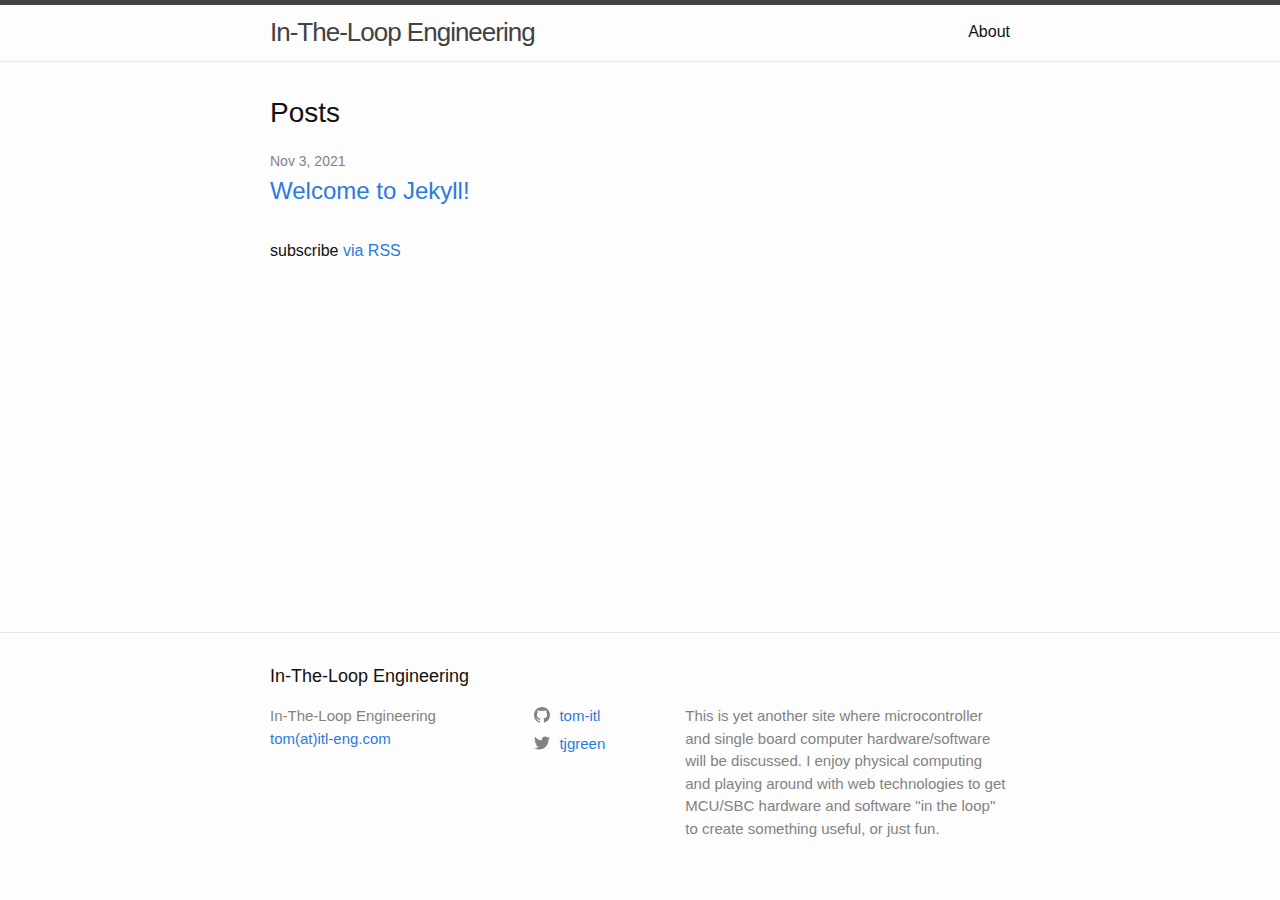
<file: index.html>
<!DOCTYPE html>
<html lang="en"><head>
  <meta charset="utf-8">
  <meta http-equiv="X-UA-Compatible" content="IE=edge">
  <meta name="viewport" content="width=device-width, initial-scale=1"><!-- Begin Jekyll SEO tag v2.7.1 -->
<title>In-The-Loop Engineering | This is yet another site where microcontroller and single board computer hardware/software will be discussed. I enjoy physical computing and playing around with web technologies to get MCU/SBC hardware and software “in the loop” to create something useful, or just fun.</title>
<meta name="generator" content="Jekyll v4.2.1" />
<meta property="og:title" content="In-The-Loop Engineering" />
<meta property="og:locale" content="en_US" />
<meta name="description" content="This is yet another site where microcontroller and single board computer hardware/software will be discussed. I enjoy physical computing and playing around with web technologies to get MCU/SBC hardware and software “in the loop” to create something useful, or just fun." />
<meta property="og:description" content="This is yet another site where microcontroller and single board computer hardware/software will be discussed. I enjoy physical computing and playing around with web technologies to get MCU/SBC hardware and software “in the loop” to create something useful, or just fun." />
<link rel="canonical" href="/" />
<meta property="og:url" content="/" />
<meta property="og:site_name" content="In-The-Loop Engineering" />
<meta name="twitter:card" content="summary" />
<meta property="twitter:title" content="In-The-Loop Engineering" />
<script type="application/ld+json">
{"description":"This is yet another site where microcontroller and single board computer hardware/software will be discussed. I enjoy physical computing and playing around with web technologies to get MCU/SBC hardware and software “in the loop” to create something useful, or just fun.","url":"/","@type":"WebSite","headline":"In-The-Loop Engineering","name":"In-The-Loop Engineering","@context":"https://schema.org"}</script>
<!-- End Jekyll SEO tag -->
<link rel="stylesheet" href="/assets/main.css"><link type="application/atom+xml" rel="alternate" href="/feed.xml" title="In-The-Loop Engineering" /></head>
<body><header class="site-header" role="banner">

  <div class="wrapper"><a class="site-title" rel="author" href="/">In-The-Loop Engineering</a><nav class="site-nav">
        <input type="checkbox" id="nav-trigger" class="nav-trigger" />
        <label for="nav-trigger">
          <span class="menu-icon">
            <svg viewBox="0 0 18 15" width="18px" height="15px">
              <path d="M18,1.484c0,0.82-0.665,1.484-1.484,1.484H1.484C0.665,2.969,0,2.304,0,1.484l0,0C0,0.665,0.665,0,1.484,0 h15.032C17.335,0,18,0.665,18,1.484L18,1.484z M18,7.516C18,8.335,17.335,9,16.516,9H1.484C0.665,9,0,8.335,0,7.516l0,0 c0-0.82,0.665-1.484,1.484-1.484h15.032C17.335,6.031,18,6.696,18,7.516L18,7.516z M18,13.516C18,14.335,17.335,15,16.516,15H1.484 C0.665,15,0,14.335,0,13.516l0,0c0-0.82,0.665-1.483,1.484-1.483h15.032C17.335,12.031,18,12.695,18,13.516L18,13.516z"/>
            </svg>
          </span>
        </label>

        <div class="trigger"><a class="page-link" href="/about/">About</a></div>
      </nav></div>
</header>
<main class="page-content" aria-label="Content">
      <div class="wrapper">
        <div class="home">
<h2 class="post-list-heading">Posts</h2>
    <ul class="post-list"><li><span class="post-meta">Nov 3, 2021</span>
        <h3>
          <a class="post-link" href="/jekyll/update/2021/11/03/welcome-to-jekyll.html">
            Welcome to Jekyll!
          </a>
        </h3></li></ul>

    <p class="rss-subscribe">subscribe <a href="/feed.xml">via RSS</a></p></div>

      </div>
    </main><footer class="site-footer h-card">
  <data class="u-url" href="/"></data>

  <div class="wrapper">

    <h2 class="footer-heading">In-The-Loop Engineering</h2>

    <div class="footer-col-wrapper">
      <div class="footer-col footer-col-1">
        <ul class="contact-list">
          <li class="p-name">In-The-Loop Engineering</li><li><a class="u-email" href="mailto:tom(at)itl-eng.com">tom(at)itl-eng.com</a></li></ul>
      </div>

      <div class="footer-col footer-col-2"><ul class="social-media-list"><li><a href="https://github.com/tom-itl"><svg class="svg-icon"><use xlink:href="/assets/minima-social-icons.svg#github"></use></svg> <span class="username">tom-itl</span></a></li><li><a href="https://www.twitter.com/tjgreen"><svg class="svg-icon"><use xlink:href="/assets/minima-social-icons.svg#twitter"></use></svg> <span class="username">tjgreen</span></a></li></ul>
</div>

      <div class="footer-col footer-col-3">
        <p>This is yet another site where microcontroller and single board computer hardware/software will be discussed. I enjoy physical computing and playing around with web technologies to get MCU/SBC hardware and software &quot;in the loop&quot; to create something useful,  or just fun.  </p>
      </div>
    </div>

  </div>

</footer>
</body>

</html>
</file>
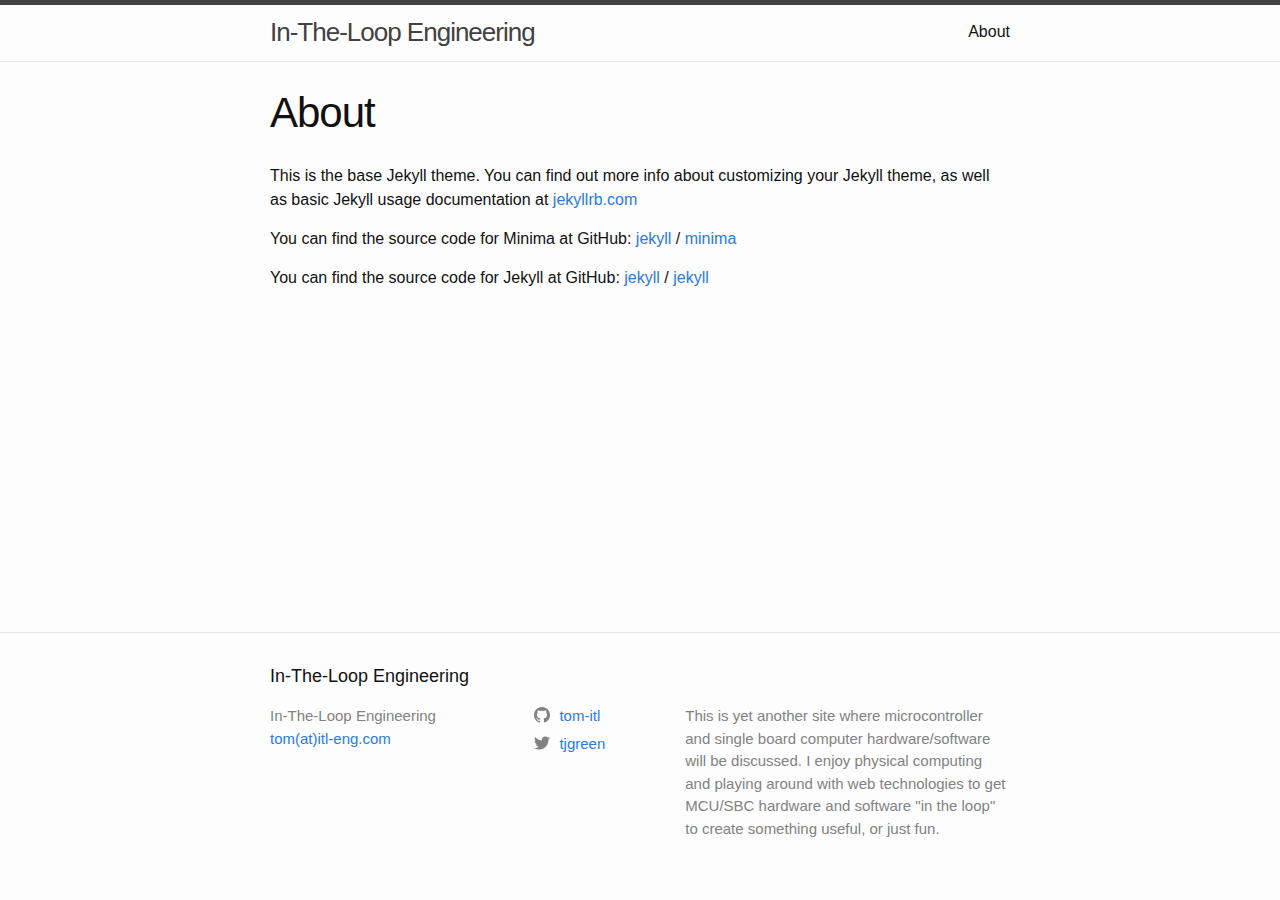
<file: about/index.html>
<!DOCTYPE html>
<html lang="en"><head>
  <meta charset="utf-8">
  <meta http-equiv="X-UA-Compatible" content="IE=edge">
  <meta name="viewport" content="width=device-width, initial-scale=1"><!-- Begin Jekyll SEO tag v2.7.1 -->
<title>About | In-The-Loop Engineering</title>
<meta name="generator" content="Jekyll v4.2.1" />
<meta property="og:title" content="About" />
<meta property="og:locale" content="en_US" />
<meta name="description" content="This is yet another site where microcontroller and single board computer hardware/software will be discussed. I enjoy physical computing and playing around with web technologies to get MCU/SBC hardware and software “in the loop” to create something useful, or just fun." />
<meta property="og:description" content="This is yet another site where microcontroller and single board computer hardware/software will be discussed. I enjoy physical computing and playing around with web technologies to get MCU/SBC hardware and software “in the loop” to create something useful, or just fun." />
<link rel="canonical" href="/about/" />
<meta property="og:url" content="/about/" />
<meta property="og:site_name" content="In-The-Loop Engineering" />
<meta name="twitter:card" content="summary" />
<meta property="twitter:title" content="About" />
<script type="application/ld+json">
{"description":"This is yet another site where microcontroller and single board computer hardware/software will be discussed. I enjoy physical computing and playing around with web technologies to get MCU/SBC hardware and software “in the loop” to create something useful, or just fun.","url":"/about/","@type":"WebSite","headline":"About","name":"In-The-Loop Engineering","@context":"https://schema.org"}</script>
<!-- End Jekyll SEO tag -->
<link rel="stylesheet" href="/assets/main.css"><link type="application/atom+xml" rel="alternate" href="/feed.xml" title="In-The-Loop Engineering" /></head>
<body><header class="site-header" role="banner">

  <div class="wrapper"><a class="site-title" rel="author" href="/">In-The-Loop Engineering</a><nav class="site-nav">
        <input type="checkbox" id="nav-trigger" class="nav-trigger" />
        <label for="nav-trigger">
          <span class="menu-icon">
            <svg viewBox="0 0 18 15" width="18px" height="15px">
              <path d="M18,1.484c0,0.82-0.665,1.484-1.484,1.484H1.484C0.665,2.969,0,2.304,0,1.484l0,0C0,0.665,0.665,0,1.484,0 h15.032C17.335,0,18,0.665,18,1.484L18,1.484z M18,7.516C18,8.335,17.335,9,16.516,9H1.484C0.665,9,0,8.335,0,7.516l0,0 c0-0.82,0.665-1.484,1.484-1.484h15.032C17.335,6.031,18,6.696,18,7.516L18,7.516z M18,13.516C18,14.335,17.335,15,16.516,15H1.484 C0.665,15,0,14.335,0,13.516l0,0c0-0.82,0.665-1.483,1.484-1.483h15.032C17.335,12.031,18,12.695,18,13.516L18,13.516z"/>
            </svg>
          </span>
        </label>

        <div class="trigger"><a class="page-link" href="/about/">About</a></div>
      </nav></div>
</header>
<main class="page-content" aria-label="Content">
      <div class="wrapper">
        <article class="post">

  <header class="post-header">
    <h1 class="post-title">About</h1>
  </header>

  <div class="post-content">
    <p>This is the base Jekyll theme. You can find out more info about customizing your Jekyll theme, as well as basic Jekyll usage documentation at <a href="https://jekyllrb.com/">jekyllrb.com</a></p>

<p>You can find the source code for Minima at GitHub:
<a href="https://github.com/jekyll">jekyll</a> /
<a href="https://github.com/jekyll/minima">minima</a></p>

<p>You can find the source code for Jekyll at GitHub:
<a href="https://github.com/jekyll">jekyll</a> /
<a href="https://github.com/jekyll/jekyll">jekyll</a></p>


  </div>

</article>

      </div>
    </main><footer class="site-footer h-card">
  <data class="u-url" href="/"></data>

  <div class="wrapper">

    <h2 class="footer-heading">In-The-Loop Engineering</h2>

    <div class="footer-col-wrapper">
      <div class="footer-col footer-col-1">
        <ul class="contact-list">
          <li class="p-name">In-The-Loop Engineering</li><li><a class="u-email" href="mailto:tom(at)itl-eng.com">tom(at)itl-eng.com</a></li></ul>
      </div>

      <div class="footer-col footer-col-2"><ul class="social-media-list"><li><a href="https://github.com/tom-itl"><svg class="svg-icon"><use xlink:href="/assets/minima-social-icons.svg#github"></use></svg> <span class="username">tom-itl</span></a></li><li><a href="https://www.twitter.com/tjgreen"><svg class="svg-icon"><use xlink:href="/assets/minima-social-icons.svg#twitter"></use></svg> <span class="username">tjgreen</span></a></li></ul>
</div>

      <div class="footer-col footer-col-3">
        <p>This is yet another site where microcontroller and single board computer hardware/software will be discussed. I enjoy physical computing and playing around with web technologies to get MCU/SBC hardware and software &quot;in the loop&quot; to create something useful,  or just fun.  </p>
      </div>
    </div>

  </div>

</footer>
</body>

</html>
</file>
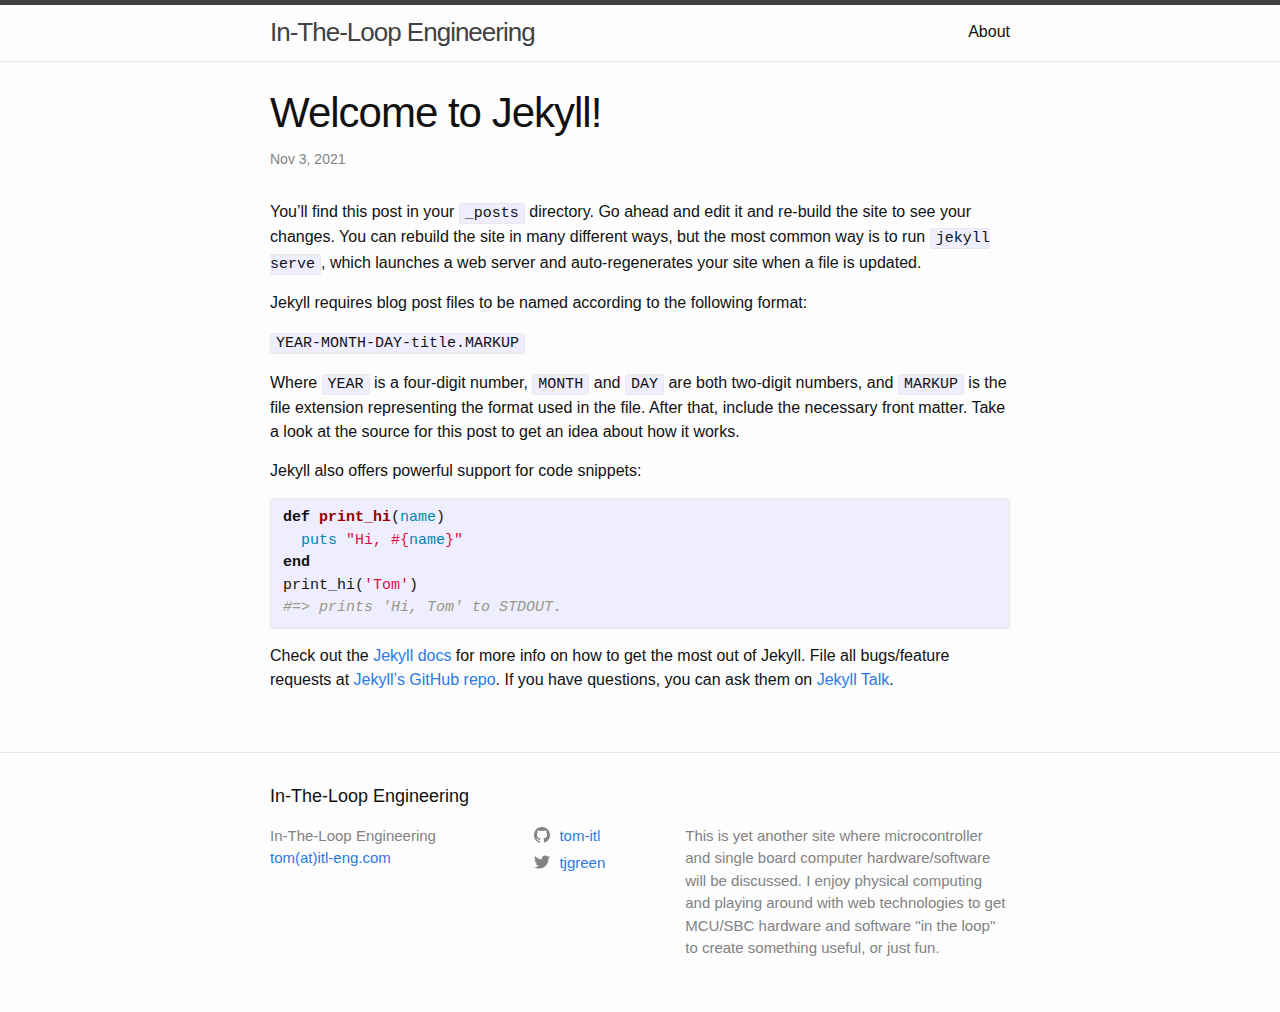
<file: jekyll/update/2021/11/03/welcome-to-jekyll.html>
<!DOCTYPE html>
<html lang="en"><head>
  <meta charset="utf-8">
  <meta http-equiv="X-UA-Compatible" content="IE=edge">
  <meta name="viewport" content="width=device-width, initial-scale=1"><!-- Begin Jekyll SEO tag v2.7.1 -->
<title>Welcome to Jekyll! | In-The-Loop Engineering</title>
<meta name="generator" content="Jekyll v4.2.1" />
<meta property="og:title" content="Welcome to Jekyll!" />
<meta property="og:locale" content="en_US" />
<meta name="description" content="You’ll find this post in your _posts directory. Go ahead and edit it and re-build the site to see your changes. You can rebuild the site in many different ways, but the most common way is to run jekyll serve, which launches a web server and auto-regenerates your site when a file is updated. Jekyll requires blog post files to be named according to the following format: YEAR-MONTH-DAY-title.MARKUP Where YEAR is a four-digit number, MONTH and DAY are both two-digit numbers, and MARKUP is the file extension representing the format used in the file. After that, include the necessary front matter. Take a look at the source for this post to get an idea about how it works. Jekyll also offers powerful support for code snippets: def print_hi(name) puts &quot;Hi, #{name}&quot; end print_hi(&#39;Tom&#39;) #=&gt; prints &#39;Hi, Tom&#39; to STDOUT. Check out the Jekyll docs for more info on how to get the most out of Jekyll. File all bugs/feature requests at Jekyll’s GitHub repo. If you have questions, you can ask them on Jekyll Talk." />
<meta property="og:description" content="You’ll find this post in your _posts directory. Go ahead and edit it and re-build the site to see your changes. You can rebuild the site in many different ways, but the most common way is to run jekyll serve, which launches a web server and auto-regenerates your site when a file is updated. Jekyll requires blog post files to be named according to the following format: YEAR-MONTH-DAY-title.MARKUP Where YEAR is a four-digit number, MONTH and DAY are both two-digit numbers, and MARKUP is the file extension representing the format used in the file. After that, include the necessary front matter. Take a look at the source for this post to get an idea about how it works. Jekyll also offers powerful support for code snippets: def print_hi(name) puts &quot;Hi, #{name}&quot; end print_hi(&#39;Tom&#39;) #=&gt; prints &#39;Hi, Tom&#39; to STDOUT. Check out the Jekyll docs for more info on how to get the most out of Jekyll. File all bugs/feature requests at Jekyll’s GitHub repo. If you have questions, you can ask them on Jekyll Talk." />
<link rel="canonical" href="/jekyll/update/2021/11/03/welcome-to-jekyll.html" />
<meta property="og:url" content="/jekyll/update/2021/11/03/welcome-to-jekyll.html" />
<meta property="og:site_name" content="In-The-Loop Engineering" />
<meta property="og:type" content="article" />
<meta property="article:published_time" content="2021-11-03T22:06:40-07:00" />
<meta name="twitter:card" content="summary" />
<meta property="twitter:title" content="Welcome to Jekyll!" />
<script type="application/ld+json">
{"mainEntityOfPage":{"@type":"WebPage","@id":"/jekyll/update/2021/11/03/welcome-to-jekyll.html"},"description":"You’ll find this post in your _posts directory. Go ahead and edit it and re-build the site to see your changes. You can rebuild the site in many different ways, but the most common way is to run jekyll serve, which launches a web server and auto-regenerates your site when a file is updated. Jekyll requires blog post files to be named according to the following format: YEAR-MONTH-DAY-title.MARKUP Where YEAR is a four-digit number, MONTH and DAY are both two-digit numbers, and MARKUP is the file extension representing the format used in the file. After that, include the necessary front matter. Take a look at the source for this post to get an idea about how it works. Jekyll also offers powerful support for code snippets: def print_hi(name) puts &quot;Hi, #{name}&quot; end print_hi(&#39;Tom&#39;) #=&gt; prints &#39;Hi, Tom&#39; to STDOUT. Check out the Jekyll docs for more info on how to get the most out of Jekyll. File all bugs/feature requests at Jekyll’s GitHub repo. If you have questions, you can ask them on Jekyll Talk.","url":"/jekyll/update/2021/11/03/welcome-to-jekyll.html","@type":"BlogPosting","headline":"Welcome to Jekyll!","dateModified":"2021-11-03T22:06:40-07:00","datePublished":"2021-11-03T22:06:40-07:00","@context":"https://schema.org"}</script>
<!-- End Jekyll SEO tag -->
<link rel="stylesheet" href="/assets/main.css"><link type="application/atom+xml" rel="alternate" href="/feed.xml" title="In-The-Loop Engineering" /></head>
<body><header class="site-header" role="banner">

  <div class="wrapper"><a class="site-title" rel="author" href="/">In-The-Loop Engineering</a><nav class="site-nav">
        <input type="checkbox" id="nav-trigger" class="nav-trigger" />
        <label for="nav-trigger">
          <span class="menu-icon">
            <svg viewBox="0 0 18 15" width="18px" height="15px">
              <path d="M18,1.484c0,0.82-0.665,1.484-1.484,1.484H1.484C0.665,2.969,0,2.304,0,1.484l0,0C0,0.665,0.665,0,1.484,0 h15.032C17.335,0,18,0.665,18,1.484L18,1.484z M18,7.516C18,8.335,17.335,9,16.516,9H1.484C0.665,9,0,8.335,0,7.516l0,0 c0-0.82,0.665-1.484,1.484-1.484h15.032C17.335,6.031,18,6.696,18,7.516L18,7.516z M18,13.516C18,14.335,17.335,15,16.516,15H1.484 C0.665,15,0,14.335,0,13.516l0,0c0-0.82,0.665-1.483,1.484-1.483h15.032C17.335,12.031,18,12.695,18,13.516L18,13.516z"/>
            </svg>
          </span>
        </label>

        <div class="trigger"><a class="page-link" href="/about/">About</a></div>
      </nav></div>
</header>
<main class="page-content" aria-label="Content">
      <div class="wrapper">
        <article class="post h-entry" itemscope itemtype="http://schema.org/BlogPosting">

  <header class="post-header">
    <h1 class="post-title p-name" itemprop="name headline">Welcome to Jekyll!</h1>
    <p class="post-meta">
      <time class="dt-published" datetime="2021-11-03T22:06:40-07:00" itemprop="datePublished">Nov 3, 2021
      </time></p>
  </header>

  <div class="post-content e-content" itemprop="articleBody">
    <p>You’ll find this post in your <code class="language-plaintext highlighter-rouge">_posts</code> directory. Go ahead and edit it and re-build the site to see your changes. You can rebuild the site in many different ways, but the most common way is to run <code class="language-plaintext highlighter-rouge">jekyll serve</code>, which launches a web server and auto-regenerates your site when a file is updated.</p>

<p>Jekyll requires blog post files to be named according to the following format:</p>

<p><code class="language-plaintext highlighter-rouge">YEAR-MONTH-DAY-title.MARKUP</code></p>

<p>Where <code class="language-plaintext highlighter-rouge">YEAR</code> is a four-digit number, <code class="language-plaintext highlighter-rouge">MONTH</code> and <code class="language-plaintext highlighter-rouge">DAY</code> are both two-digit numbers, and <code class="language-plaintext highlighter-rouge">MARKUP</code> is the file extension representing the format used in the file. After that, include the necessary front matter. Take a look at the source for this post to get an idea about how it works.</p>

<p>Jekyll also offers powerful support for code snippets:</p>

<figure class="highlight"><pre><code class="language-ruby" data-lang="ruby"><span class="k">def</span> <span class="nf">print_hi</span><span class="p">(</span><span class="nb">name</span><span class="p">)</span>
  <span class="nb">puts</span> <span class="s2">"Hi, </span><span class="si">#{</span><span class="nb">name</span><span class="si">}</span><span class="s2">"</span>
<span class="k">end</span>
<span class="n">print_hi</span><span class="p">(</span><span class="s1">'Tom'</span><span class="p">)</span>
<span class="c1">#=&gt; prints 'Hi, Tom' to STDOUT.</span></code></pre></figure>

<p>Check out the <a href="https://jekyllrb.com/docs/home">Jekyll docs</a> for more info on how to get the most out of Jekyll. File all bugs/feature requests at <a href="https://github.com/jekyll/jekyll">Jekyll’s GitHub repo</a>. If you have questions, you can ask them on <a href="https://talk.jekyllrb.com/">Jekyll Talk</a>.</p>


  </div><a class="u-url" href="/jekyll/update/2021/11/03/welcome-to-jekyll.html" hidden></a>
</article>

      </div>
    </main><footer class="site-footer h-card">
  <data class="u-url" href="/"></data>

  <div class="wrapper">

    <h2 class="footer-heading">In-The-Loop Engineering</h2>

    <div class="footer-col-wrapper">
      <div class="footer-col footer-col-1">
        <ul class="contact-list">
          <li class="p-name">In-The-Loop Engineering</li><li><a class="u-email" href="mailto:tom(at)itl-eng.com">tom(at)itl-eng.com</a></li></ul>
      </div>

      <div class="footer-col footer-col-2"><ul class="social-media-list"><li><a href="https://github.com/tom-itl"><svg class="svg-icon"><use xlink:href="/assets/minima-social-icons.svg#github"></use></svg> <span class="username">tom-itl</span></a></li><li><a href="https://www.twitter.com/tjgreen"><svg class="svg-icon"><use xlink:href="/assets/minima-social-icons.svg#twitter"></use></svg> <span class="username">tjgreen</span></a></li></ul>
</div>

      <div class="footer-col footer-col-3">
        <p>This is yet another site where microcontroller and single board computer hardware/software will be discussed. I enjoy physical computing and playing around with web technologies to get MCU/SBC hardware and software &quot;in the loop&quot; to create something useful,  or just fun.  </p>
      </div>
    </div>

  </div>

</footer>
</body>

</html>
</file>
<file: assets/main.css>
/** Reset some basic elements */
body, h1, h2, h3, h4, h5, h6, p, blockquote, pre, hr, dl, dd, ol, ul, figure { margin: 0; padding: 0; }

/** Basic styling */
body { font: 400 16px/1.5 -apple-system, BlinkMacSystemFont, "Segoe UI", Roboto, Helvetica, Arial, sans-serif, "Apple Color Emoji", "Segoe UI Emoji", "Segoe UI Symbol"; color: #111; background-color: #fdfdfd; -webkit-text-size-adjust: 100%; -webkit-font-feature-settings: "kern" 1; -moz-font-feature-settings: "kern" 1; -o-font-feature-settings: "kern" 1; font-feature-settings: "kern" 1; font-kerning: normal; display: flex; min-height: 100vh; flex-direction: column; }

/** Set `margin-bottom` to maintain vertical rhythm */
h1, h2, h3, h4, h5, h6, p, blockquote, pre, ul, ol, dl, figure, .highlight { margin-bottom: 15px; }

/** `main` element */
main { display: block; /* Default value of `display` of `main` element is 'inline' in IE 11. */ }

/** Images */
img { max-width: 100%; vertical-align: middle; }

/** Figures */
figure > img { display: block; }

figcaption { font-size: 14px; }

/** Lists */
ul, ol { margin-left: 30px; }

li > ul, li > ol { margin-bottom: 0; }

/** Headings */
h1, h2, h3, h4, h5, h6 { font-weight: 400; }

/** Links */
a { color: #2a7ae2; text-decoration: none; }

a:visited { color: #1756a9; }

a:hover { color: #111; text-decoration: underline; }

.social-media-list a:hover { text-decoration: none; }

.social-media-list a:hover .username { text-decoration: underline; }

/** Blockquotes */
blockquote { color: #828282; border-left: 4px solid #e8e8e8; padding-left: 15px; font-size: 18px; letter-spacing: -1px; font-style: italic; }

blockquote > :last-child { margin-bottom: 0; }

/** Code formatting */
pre, code { font-size: 15px; border: 1px solid #e8e8e8; border-radius: 3px; background-color: #eef; }

code { padding: 1px 5px; }

pre { padding: 8px 12px; overflow-x: auto; }

pre > code { border: 0; padding-right: 0; padding-left: 0; }

/** Wrapper */
.wrapper { max-width: -webkit-calc(800px - (30px * 2)); max-width: calc(800px - (30px * 2)); margin-right: auto; margin-left: auto; padding-right: 30px; padding-left: 30px; }

@media screen and (max-width: 800px) { .wrapper { max-width: -webkit-calc(800px - (30px)); max-width: calc(800px - (30px)); padding-right: 15px; padding-left: 15px; } }

/** Clearfix */
.footer-col-wrapper:after, .wrapper:after { content: ""; display: table; clear: both; }

/** Icons */
.svg-icon { width: 16px; height: 16px; display: inline-block; fill: #828282; padding-right: 5px; vertical-align: text-top; }

.social-media-list li + li { padding-top: 5px; }

/** Tables */
table { margin-bottom: 30px; width: 100%; text-align: left; color: #3f3f3f; border-collapse: collapse; border: 1px solid #e8e8e8; }

table tr:nth-child(even) { background-color: #f7f7f7; }

table th, table td { padding: 10px 15px; }

table th { background-color: #f0f0f0; border: 1px solid #dedede; border-bottom-color: #c9c9c9; }

table td { border: 1px solid #e8e8e8; }

/** Site header */
.site-header { border-top: 5px solid #424242; border-bottom: 1px solid #e8e8e8; min-height: 55.95px; position: relative; }

.site-title { font-size: 26px; font-weight: 300; line-height: 54px; letter-spacing: -1px; margin-bottom: 0; float: left; }

.site-title, .site-title:visited { color: #424242; }

.site-nav { float: right; line-height: 54px; }

.site-nav .nav-trigger { display: none; }

.site-nav .menu-icon { display: none; }

.site-nav .page-link { color: #111; line-height: 1.5; }

.site-nav .page-link:not(:last-child) { margin-right: 20px; }

@media screen and (max-width: 600px) { .site-nav { position: absolute; top: 9px; right: 15px; background-color: #fdfdfd; border: 1px solid #e8e8e8; border-radius: 5px; text-align: right; } .site-nav label[for="nav-trigger"] { display: block; float: right; width: 36px; height: 36px; z-index: 2; cursor: pointer; } .site-nav .menu-icon { display: block; float: right; width: 36px; height: 26px; line-height: 0; padding-top: 10px; text-align: center; } .site-nav .menu-icon > svg { fill: #424242; } .site-nav input ~ .trigger { clear: both; display: none; } .site-nav input:checked ~ .trigger { display: block; padding-bottom: 5px; } .site-nav .page-link { display: block; padding: 5px 10px; margin-left: 20px; } .site-nav .page-link:not(:last-child) { margin-right: 0; } }

/** Site footer */
.site-footer { border-top: 1px solid #e8e8e8; padding: 30px 0; }

.footer-heading { font-size: 18px; margin-bottom: 15px; }

.contact-list, .social-media-list { list-style: none; margin-left: 0; }

.footer-col-wrapper { font-size: 15px; color: #828282; margin-left: -15px; }

.footer-col { float: left; margin-bottom: 15px; padding-left: 15px; }

.footer-col-1 { width: -webkit-calc(35% - (30px / 2)); width: calc(35% - (30px / 2)); }

.footer-col-2 { width: -webkit-calc(20% - (30px / 2)); width: calc(20% - (30px / 2)); }

.footer-col-3 { width: -webkit-calc(45% - (30px / 2)); width: calc(45% - (30px / 2)); }

@media screen and (max-width: 800px) { .footer-col-1, .footer-col-2 { width: -webkit-calc(50% - (30px / 2)); width: calc(50% - (30px / 2)); } .footer-col-3 { width: -webkit-calc(100% - (30px / 2)); width: calc(100% - (30px / 2)); } }

@media screen and (max-width: 600px) { .footer-col { float: none; width: -webkit-calc(100% - (30px / 2)); width: calc(100% - (30px / 2)); } }

/** Page content */
.page-content { padding: 30px 0; flex: 1; }

.page-heading { font-size: 32px; }

.post-list-heading { font-size: 28px; }

.post-list { margin-left: 0; list-style: none; }

.post-list > li { margin-bottom: 30px; }

.post-meta { font-size: 14px; color: #828282; }

.post-link { display: block; font-size: 24px; }

/** Posts */
.post-header { margin-bottom: 30px; }

.post-title { font-size: 42px; letter-spacing: -1px; line-height: 1; }

@media screen and (max-width: 800px) { .post-title { font-size: 36px; } }

.post-content { margin-bottom: 30px; }

.post-content h2 { font-size: 32px; }

@media screen and (max-width: 800px) { .post-content h2 { font-size: 28px; } }

.post-content h3 { font-size: 26px; }

@media screen and (max-width: 800px) { .post-content h3 { font-size: 22px; } }

.post-content h4 { font-size: 20px; }

@media screen and (max-width: 800px) { .post-content h4 { font-size: 18px; } }

/** Syntax highlighting styles */
.highlight { background: #fff; }

.highlighter-rouge .highlight { background: #eef; }

.highlight .c { color: #998; font-style: italic; }

.highlight .err { color: #a61717; background-color: #e3d2d2; }

.highlight .k { font-weight: bold; }

.highlight .o { font-weight: bold; }

.highlight .cm { color: #998; font-style: italic; }

.highlight .cp { color: #999; font-weight: bold; }

.highlight .c1 { color: #998; font-style: italic; }

.highlight .cs { color: #999; font-weight: bold; font-style: italic; }

.highlight .gd { color: #000; background-color: #fdd; }

.highlight .gd .x { color: #000; background-color: #faa; }

.highlight .ge { font-style: italic; }

.highlight .gr { color: #a00; }

.highlight .gh { color: #999; }

.highlight .gi { color: #000; background-color: #dfd; }

.highlight .gi .x { color: #000; background-color: #afa; }

.highlight .go { color: #888; }

.highlight .gp { color: #555; }

.highlight .gs { font-weight: bold; }

.highlight .gu { color: #aaa; }

.highlight .gt { color: #a00; }

.highlight .kc { font-weight: bold; }

.highlight .kd { font-weight: bold; }

.highlight .kp { font-weight: bold; }

.highlight .kr { font-weight: bold; }

.highlight .kt { color: #458; font-weight: bold; }

.highlight .m { color: #099; }

.highlight .s { color: #d14; }

.highlight .na { color: #008080; }

.highlight .nb { color: #0086B3; }

.highlight .nc { color: #458; font-weight: bold; }

.highlight .no { color: #008080; }

.highlight .ni { color: #800080; }

.highlight .ne { color: #900; font-weight: bold; }

.highlight .nf { color: #900; font-weight: bold; }

.highlight .nn { color: #555; }

.highlight .nt { color: #000080; }

.highlight .nv { color: #008080; }

.highlight .ow { font-weight: bold; }

.highlight .w { color: #bbb; }

.highlight .mf { color: #099; }

.highlight .mh { color: #099; }

.highlight .mi { color: #099; }

.highlight .mo { color: #099; }

.highlight .sb { color: #d14; }

.highlight .sc { color: #d14; }

.highlight .sd { color: #d14; }

.highlight .s2 { color: #d14; }

.highlight .se { color: #d14; }

.highlight .sh { color: #d14; }

.highlight .si { color: #d14; }

.highlight .sx { color: #d14; }

.highlight .sr { color: #009926; }

.highlight .s1 { color: #d14; }

.highlight .ss { color: #990073; }

.highlight .bp { color: #999; }

.highlight .vc { color: #008080; }

.highlight .vg { color: #008080; }

.highlight .vi { color: #008080; }

.highlight .il { color: #099; }

/*# sourceMappingURL=main.css.map */
</file>
